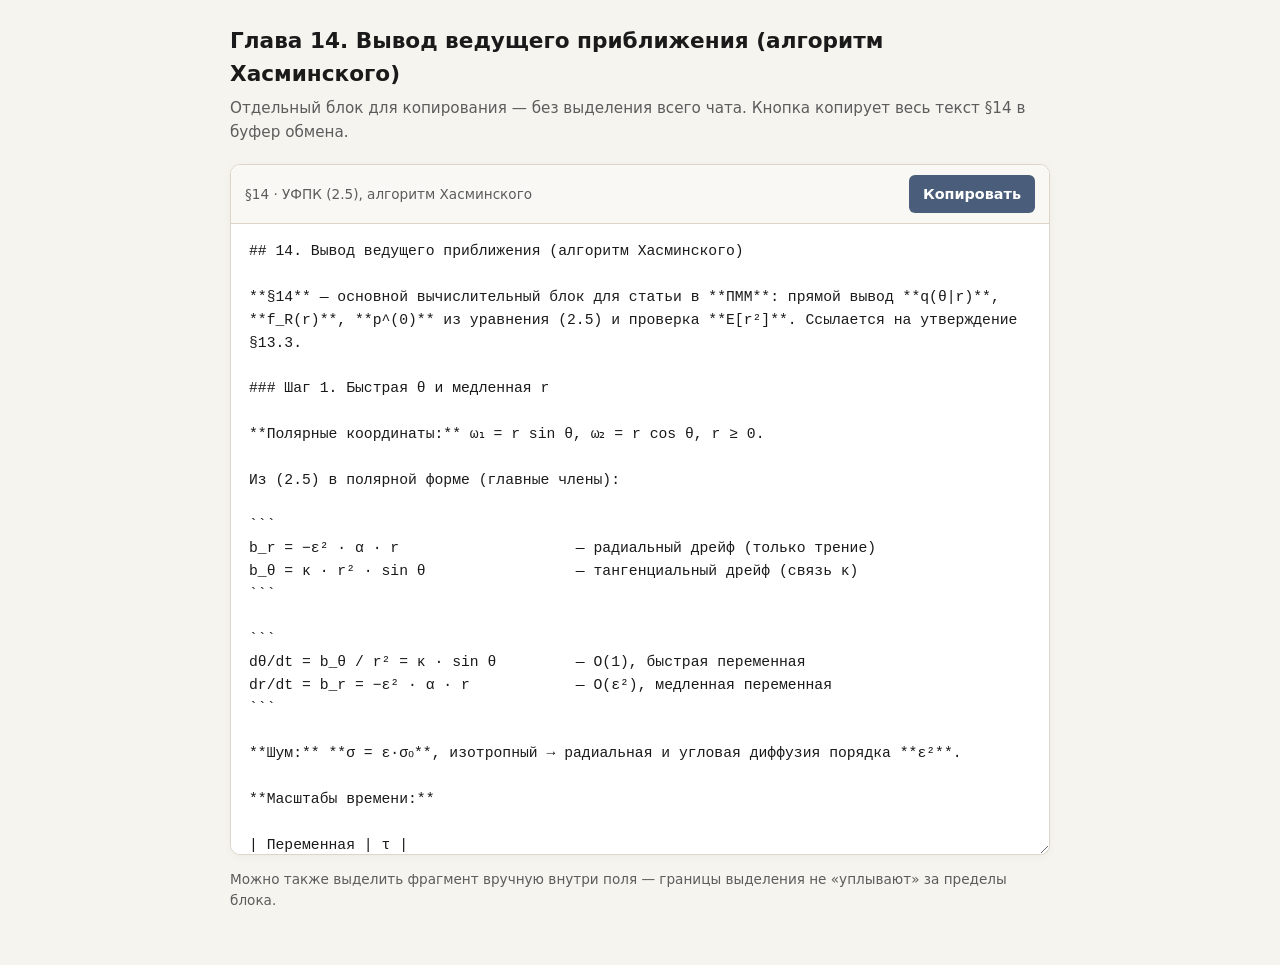
<file: docs/chapter-14.html>
<!DOCTYPE html>
<html lang="ru">
<head>
  <meta charset="utf-8">
  <meta name="viewport" content="width=device-width, initial-scale=1">
  <title>Глава 14 · копирование</title>
  <style>
    :root {
      --bg: #f6f4ef;
      --panel: #fff;
      --ink: #1a1a1a;
      --muted: #5c5c5c;
      --line: #ddd6c8;
      --accent: #4a5d7a;
      --accent-hover: #3a4d64;
      --ok: #2d6a4f;
    }
    * { box-sizing: border-box; }
    body {
      margin: 0;
      min-height: 100vh;
      font: 16px/1.55 "Segoe UI", system-ui, sans-serif;
      color: var(--ink);
      background: var(--bg);
      padding: 24px 16px 40px;
    }
    main {
      max-width: 820px;
      margin: 0 auto;
    }
    h1 {
      font-size: 1.35rem;
      font-weight: 600;
      margin: 0 0 6px;
    }
    .lead {
      margin: 0 0 20px;
      color: var(--muted);
      font-size: 0.95rem;
    }
    .copy-panel {
      background: var(--panel);
      border: 1px solid var(--line);
      border-radius: 10px;
      overflow: hidden;
      box-shadow: 0 2px 10px rgba(0, 0, 0, 0.04);
    }
    .copy-toolbar {
      display: flex;
      align-items: center;
      justify-content: space-between;
      gap: 12px;
      padding: 10px 14px;
      border-bottom: 1px solid var(--line);
      background: #faf8f4;
    }
    .copy-toolbar span {
      font-size: 0.85rem;
      color: var(--muted);
    }
    .copy-btn {
      appearance: none;
      border: none;
      border-radius: 6px;
      padding: 8px 14px;
      font: inherit;
      font-size: 0.9rem;
      font-weight: 600;
      color: #fff;
      background: var(--accent);
      cursor: pointer;
      white-space: nowrap;
    }
    .copy-btn:hover { background: var(--accent-hover); }
    .copy-btn:focus-visible {
      outline: 2px solid var(--accent);
      outline-offset: 2px;
    }
    .copy-btn.ok { background: var(--ok); }
    #chapter-text {
      display: block;
      width: 100%;
      min-height: 70vh;
      margin: 0;
      padding: 16px 18px;
      border: none;
      resize: vertical;
      font: 0.92rem/1.55 ui-monospace, "Cascadia Code", "SF Mono", Consolas, monospace;
      color: var(--ink);
      background: var(--panel);
      user-select: text;
    }
    #chapter-text:focus {
      outline: none;
      box-shadow: inset 0 0 0 2px rgba(74, 93, 122, 0.25);
    }
    .hint {
      margin-top: 14px;
      font-size: 0.85rem;
      color: var(--muted);
    }
  </style>
</head>
<body>
  <main>
    <h1>Глава 14. Вывод ведущего приближения (алгоритм Хасминского)</h1>
    <p class="lead">Отдельный блок для копирования — без выделения всего чата. Кнопка копирует весь текст §14 в буфер обмена.</p>

    <div class="copy-panel">
      <div class="copy-toolbar">
        <span>§14 · УФПК (2.5), алгоритм Хасминского</span>
        <button type="button" class="copy-btn" id="copy-btn" aria-live="polite">Копировать</button>
      </div>
      <textarea id="chapter-text" readonly spellcheck="false" aria-label="Текст главы 14"></textarea>
    </div>

    <p class="hint">Можно также выделить фрагмент вручную внутри поля — границы выделения не «уплывают» за пределы блока.</p>
  </main>

  <script id="chapter-source" type="text/plain">
## 14. Вывод ведущего приближения (алгоритм Хасминского)

**§14** — основной вычислительный блок для статьи в **ПММ**: прямой вывод **q(θ|r)**, **f_R(r)**, **p^(0)** из уравнения (2.5) и проверка **E[r²]**. Ссылается на утверждение §13.3.

### Шаг 1. Быстрая θ и медленная r

**Полярные координаты:** ω₁ = r sin θ, ω₂ = r cos θ, r ≥ 0.

Из (2.5) в полярной форме (главные члены):

```
b_r = −ε² · α · r                    — радиальный дрейф (только трение)
b_θ = κ · r² · sin θ                 — тангенциальный дрейф (связь κ)
```

```
dθ/dt = b_θ / r² = κ · sin θ         — O(1), быстрая переменная
dr/dt = b_r = −ε² · α · r            — O(ε²), медленная переменная
```

**Шум:** **σ = ε·σ₀**, изотропный → радиальная и угловая диффузия порядка **ε²**.

**Масштабы времени:**

| Переменная | τ |
|-----------|---|
| **θ** | **O(1)** |
| **r** | **O(1/ε²)** |
| **E = r²/2** | **O(1/ε²)** |

---

### Шаг 2. Угловая плотность q(θ | r)

**Стационарное уравнение на окружности** при фиксированном **r** (быстрый оператор **L_0**, §13.2):

```
L_0^* q = −(1/r) · ∂/∂θ ( b_θ · q ) + O(ε²)
```

На ведущем порядке — **1D-УФПК на окружности** (угол **θ**, параметр **r**):

```
∂/∂θ ( κ · sin θ · q  −  D_θ(r) · ∂q/∂θ ) = 0
```

**Угловая диффузия** (из изотропного шума **ε·σ₀** при фикс. **r**):

```
D_θ(r) = ε² · σ₀² / (2 · r²) = ε² · ν / (2 · A · r²)
```

**Решение** (нормировка **∫₀^{2π} q dθ = 1**):

```
q(θ | r) = (1 / Z(r)) · exp( −Λ(r) · cos θ )
```

```
Λ(r) = κ / D_θ(r) = 2 · κ · r² · A / (ε² · ν) = 2 · κ · β · r² / ε²
```

**Нормировочная константа** (модифицированная функция Бessel):

```
Z(r) = ∫₀^{2π} exp( −Λ(r) · cos θ ) dθ = 2π · I₀( Λ(r) )
```

**Пределы:**

```
Λ → 0  (ε → 0 при фикс. r):   q(θ | r) → 1/(2π)     (равномерное)
Λ ≫ 1:                        q концентрируется у θ = 0  (cos θ = 1)
```

**O(ε²)-поправка к q:** учёт медленного члена в уравнении для **q** → **q = q₀ + ε² q₁ + …** (§15).

---

### Шаг 3. Усреднённые b̄(r) и D̄(r)

Усредняем медленный оператор **L_1** по **q(θ | r)**:

```
⟨f⟩_q = ∫₀^{2π} f(θ) · q(θ | r) dθ
```

**Радиальный дрейф** (из **b_f**):

```
e_r = ( sin θ , cos θ )     (единичный «радиальный» вектор)
b_f · e_r = −α · r · ( sin²θ + cos²θ ) = −α · r
```

```
b̄(r) = ⟨b_f · e_r⟩_q = −α · r          — не зависит от q
```

**Диффузия** (изотропная):

```
D̄(r) = σ₀² = ν / A                     — на ведущем порядке
```

**Усреднённый медленный SDE** (в медленном времени **τ = ε²·t**):

```
dr = −α · r · dτ  +  σ₀ · dW_τ
```

---

### Шаг 4. 1D-УФПК для f_R(r)

**Стационарное уравнение** для маргинальной плотности **f_R(r)** (мера **dr**):

```
−(d/dr)( α · r · f_R ) + (σ₀²/2) · (1/r) · (d/dr)( r · d f_R / dr ) = 0
```

**Решение:**

```
f_R(r) = 2 · β · r · exp( −β · r² ) ,   r ≥ 0 ,   β = α·A / ν
```

**Проверка моментов:**

```
E[r²] = ∫₀^∞ r² · f_R(r) dr = ν / (2·α·A)
E[E] = E[r²/2] = ν / (4·α·A)
```

---

### Шаг 5. Восстановление p^(0)(ω₁, ω₂)

**Итоговая 2D-плотность** (мера **r dr dθ**):

```
p(r, θ) = f_R(r) · q(θ | r) / r
```

**Подстановка** **f_R**:

```
p(r, θ) = 2 · β · exp( −β · r² ) · q(θ | r)
```

**Сравнение с p₀:**

```
p₀ = (β/π) · exp( −β · r² )
p(r, θ) = p₀(r) · 2π · q(θ | r)
```

**При равномерном q = 1/(2π):**

```
p(r, θ) = p₀(r) = (β/π) · exp( −β · r² )     — гаусс
```

**В декартовых координатах:**

```
p(ω₁, ω₂) = 2 · β · exp( −β · (ω₁² + ω₂²) ) · q( θ(ω₁, ω₂) | r ) / (2π)
```

```
r = √(ω₁² + ω₂²) ,   cos θ = ω₂ / r ,   sin θ = ω₁ / r
```

**Явная формула (результат §13.3):**

```
p^(0)(ω₁, ω₂) = (β/π) · exp( −β · r² ) · exp( −Λ(r) · cos θ ) / I₀( Λ(r) )
```

```
Λ(r) = 2 · κ · β · r² / ε²
```

**Проверка:** при **q = 1/(2π)** получаем **p^(0) = p₀** (§4). Маргинальная по **r** — **f_R** (шаг 4).

---

### Шаг 6. Поправки ε², ε⁴ — Чепмен–Энског

Поправки **p₁**, **p₂** к **p^(0)** — **§15**. Для **ПММ** ведущий результат — шаги 1–5; §15 — уточнение 2D-картины.
  </script>

  <script>
    (function () {
      var source = document.getElementById("chapter-source");
      var field = document.getElementById("chapter-text");
      var btn = document.getElementById("copy-btn");
      var defaultLabel = btn.textContent;
      var resetTimer;

      field.value = source.textContent.replace(/^\n/, "");

      function flashCopied() {
        btn.textContent = "Скопировано!";
        btn.classList.add("ok");
        clearTimeout(resetTimer);
        resetTimer = setTimeout(function () {
          btn.textContent = defaultLabel;
          btn.classList.remove("ok");
        }, 1800);
      }

      async function copyAll() {
        var text = field.value;
        try {
          await navigator.clipboard.writeText(text);
          flashCopied();
          return;
        } catch (err) {
          field.focus();
          field.select();
          field.setSelectionRange(0, text.length);
          try {
            if (document.execCommand("copy")) {
              flashCopied();
              return;
            }
          } catch (fallbackErr) {
            /* ignore */
          }
        }
        btn.textContent = "Выделите Ctrl+C";
        clearTimeout(resetTimer);
        resetTimer = setTimeout(function () {
          btn.textContent = defaultLabel;
        }, 2500);
      }

      btn.addEventListener("click", copyAll);
    })();
  </script>
</body>
</html>
</file>
